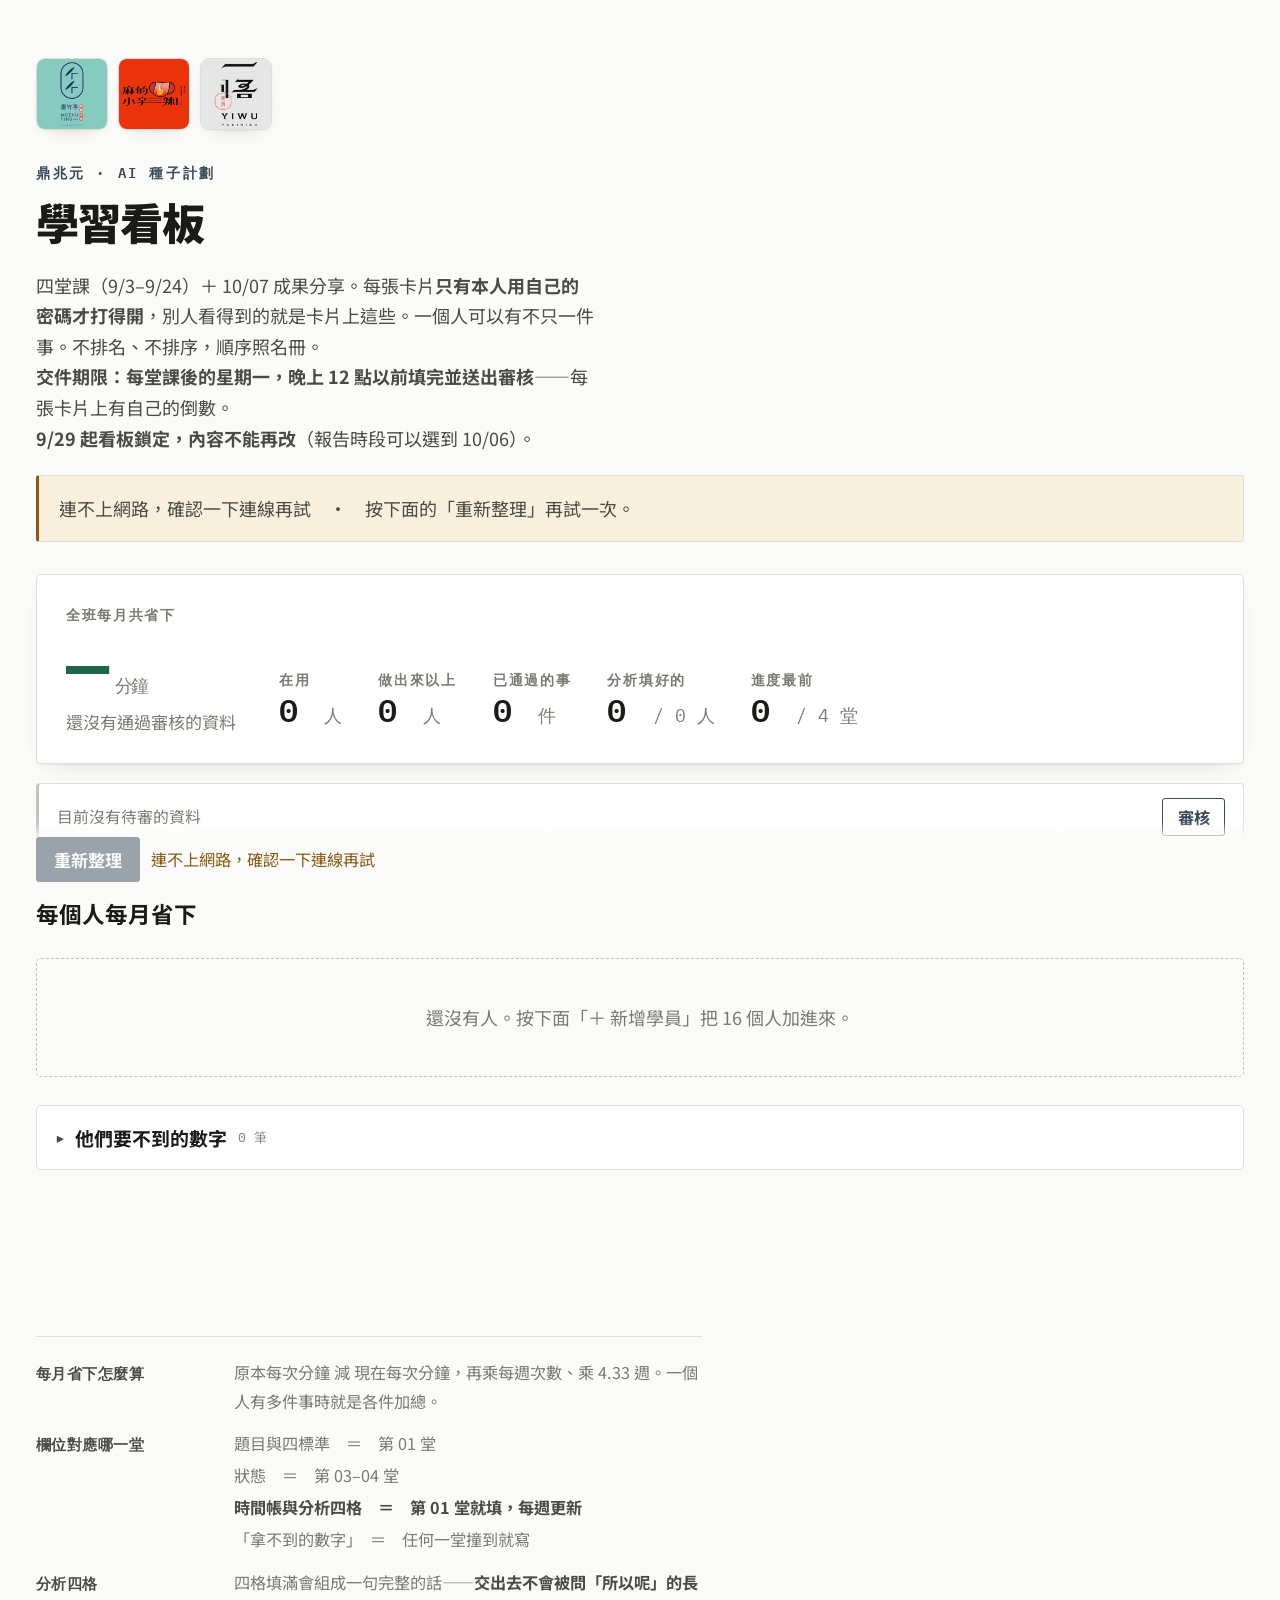
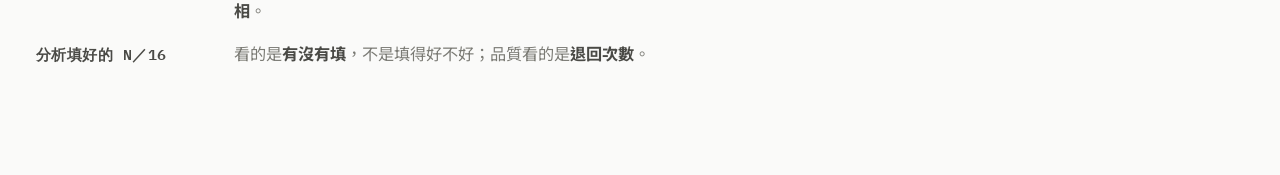
<file: index.html>
<!doctype html>
<html lang="zh-Hant">
<head>
<meta charset="utf-8">
<meta name="viewport" content="width=device-width,initial-scale=1">
<title>種子計劃｜學員看板</title>
<meta name="description" content="AI 種子計劃的學習看板：16 位學員的四堂進度、每個人每月省下多少分鐘。">
<meta name="robots" content="noindex">
<meta property="og:type" content="website">
<meta property="og:site_name" content="鼎兆元集團 · AI 種子計劃">
<meta property="og:title" content="種子計劃｜學員看板">
<meta property="og:description" content="16 位學員的四堂進度、每個人每月省下多少分鐘。填自己那一張要先登入。">
<meta property="og:image" content="https://eason0728.github.io/ai-seed/og-board.png?t=202609040154">
<meta property="og:image:width" content="1200">
<meta property="og:image:height" content="630">
<meta name="twitter:card" content="summary_large_image">
<meta name="theme-color" content="#12130F">
<link rel="icon" href="favicon.ico" sizes="32x32">
<link rel="icon" type="image/svg+xml" href="favicon.svg?v=202609290424">
<link rel="apple-touch-icon" href="apple-touch-icon.png">
<link rel="preconnect" href="https://fonts.googleapis.com">
<link rel="preconnect" href="https://fonts.gstatic.com" crossorigin>
<link rel="stylesheet" href="https://fonts.googleapis.com/css2?family=IBM+Plex+Mono:wght@400;500;600&family=Noto+Sans+TC:wght@400;500;700;900&display=swap">
<link rel="stylesheet" href="css/board.css?v=202609290424">
</head>
<body>
<div class="wrap" id="root"></div>
<div id="layer"></div>
<div id="modal"></div>
<script src="js/config.js?v=202609290424"></script>
<script src="js/board.js?v=202609290424"></script>
</body>
</html>
</file>
<file: css/board.css>
:root{
  --ground:#FAFAF9; --surface:#FFFFFF; --surface-2:#F1F1EF;
  --ink:#1A1A18; --ink-2:#4A4A46; --ink-3:#7B7B75;
  --line:#DEDEDA; --line-2:#C4C4BE;
  --accent:#3A4A5C; --accent-soft:#E7EBEF;
  --s0:#8A8A84; --s0-bg:#EFEFED;
  --s1:#8A5A12; --s1-bg:#F8EFDC;
  --s2:#1F6647; --s2-bg:#E1EFE8;
  --crit:#963226; --crit-bg:#F7E4E0;
  --shadow:0 1px 2px rgba(26,26,24,.05), 0 8px 22px -16px rgba(26,26,24,.3);
  --shadow-lg:0 20px 60px -20px rgba(26,26,24,.4);
}
@media (prefers-color-scheme: dark){
  :root:not([data-theme="light"]){
    --ground:#12130F; --surface:#1A1B17; --surface-2:#22241F;
    --ink:#EDEDE8; --ink-2:#BCBCB4; --ink-3:#8B8B83;
    --line:#2C2E28; --line-2:#3C3F37;
    --accent:#9FB3C8; --accent-soft:#1D2530;
    --s0:#8B8B83; --s0-bg:#232320;
    --s1:#D6A44E; --s1-bg:#2C2415;
    --s2:#6FBE96; --s2-bg:#15291F;
    --crit:#E08A7D; --crit-bg:#2E1C19;
    --shadow:0 1px 2px rgba(0,0,0,.45), 0 8px 22px -16px rgba(0,0,0,.8);
    --shadow-lg:0 20px 60px -20px rgba(0,0,0,.9);
  }
}
:root[data-theme="dark"]{
  --ground:#12130F; --surface:#1A1B17; --surface-2:#22241F;
  --ink:#EDEDE8; --ink-2:#BCBCB4; --ink-3:#8B8B83;
  --line:#2C2E28; --line-2:#3C3F37;
  --accent:#9FB3C8; --accent-soft:#1D2530;
  --s0:#8B8B83; --s0-bg:#232320;
  --s1:#D6A44E; --s1-bg:#2C2415;
  --s2:#6FBE96; --s2-bg:#15291F;
  --crit:#E08A7D; --crit-bg:#2E1C19;
  --shadow:0 1px 2px rgba(0,0,0,.45), 0 8px 22px -16px rgba(0,0,0,.8);
  --shadow-lg:0 20px 60px -20px rgba(0,0,0,.9);
}

*{box-sizing:border-box}
/* 看板要一目瞭然：把 rem 的基準從 16 拉到 18，全站等比放大 */
/* 用百分比不用固定 px——把使用者自己設的瀏覽器字級一起放大，而不是蓋掉 */
html{font-size:112.5%}
@media (max-width:22rem){ html{font-size:106%} }
body{margin:0; background:var(--ground); color:var(--ink);
  font-family:"Noto Sans TC","PingFang TC","Microsoft JhengHei",system-ui,sans-serif;
  font-size:1rem; line-height:1.7; -webkit-font-smoothing:antialiased}
.wrap{max-width:80rem; margin:0 auto; padding:0 clamp(.9rem,3vw,2rem) 6rem}
h1{margin:0; font-size:clamp(1.7rem,4vw,2.4rem); font-weight:900; letter-spacing:-.02em}
h2{margin:0; font-size:1.25rem; font-weight:700}
p{margin:0}

/* 頁內對話框——artifact 沙箱沒有 allow-modals，confirm/prompt/alert 全部失效 */
.mback{position:fixed; inset:0; z-index:200; background:rgba(0,0,0,.5);
  display:flex; align-items:center; justify-content:center; padding:1.2rem}
.mbox{background:var(--surface); border:1px solid var(--line-2); border-radius:6px;
  box-shadow:var(--shadow-lg); width:min(26rem,100%); padding:1.2rem 1.3rem;
  display:flex; flex-direction:column; gap:.7rem}
.mbox h3{margin:0; font-size:1.2rem; font-weight:700; line-height:1.5}
.mbox p{margin:0; font-size:1rem; color:var(--ink-2); line-height:1.7}
.mbox input{width:100%; font:inherit; font-size:1.05rem; padding:.5rem .6rem;
  border:1px solid var(--line-2); border-radius:4px; background:var(--ground); color:var(--ink)}
.mbox .merr{font-size:.94rem; color:var(--crit); min-height:1.1em; line-height:1.5}
.mbox .merr.wait{color:var(--ink-3)}
.mbox .mrow button[disabled]{opacity:.6; cursor:default}
.mbox input[disabled]{opacity:.6}
.mbox .mrow{display:flex; gap:.5rem; justify-content:flex-end; margin-top:.2rem}
.mbox .mrow button{font:inherit; font-size:1rem; font-weight:500; cursor:pointer;
  border-radius:4px; padding:.5rem 1.05rem; border:1px solid var(--line-2);
  background:var(--surface-2); color:var(--ink)}
.mbox .mrow button.pri{background:var(--accent); border-color:var(--accent); color:var(--ground)}
.mbox .mrow button.danger{background:var(--crit); border-color:var(--crit); color:#fff}

.brands{display:flex; gap:.55rem; margin-bottom:1.4rem; flex-wrap:wrap}
.brands img{width:4rem; height:4rem; border-radius:9px; display:block;
  border:1px solid var(--line); box-shadow:var(--shadow)}
@media (max-width:26rem){ .brands img{width:3.4rem; height:3.4rem} }
header{padding:clamp(2rem,5vw,3.2rem) 0 0}
.kick{font-family:"IBM Plex Mono",monospace; font-size:.8rem; letter-spacing:.18em;
  text-transform:uppercase; color:var(--accent); font-weight:600}
.sub{margin-top:.6rem; color:var(--ink-2); font-size:1rem; max-width:56ch}

.total{margin-top:1.8rem; background:var(--surface); border:1px solid var(--line);
  border-radius:5px; padding:1.5rem 1.6rem; box-shadow:var(--shadow);
  display:flex; align-items:flex-end; gap:2.4rem; flex-wrap:wrap}
.total .main{display:flex; flex-direction:column}
.total .lb{font-family:"IBM Plex Mono",monospace; font-size:.8rem; letter-spacing:.12em;
  text-transform:uppercase; color:var(--ink-3); font-weight:600}
.total .big{font-family:"IBM Plex Mono",monospace; font-weight:600;
  font-size:clamp(2.6rem,7vw,4rem); line-height:1.05; letter-spacing:-.02em;
  font-variant-numeric:tabular-nums; color:var(--s2)}
.total .unit{font-size:1rem; color:var(--ink-3); font-weight:400; margin-left:.4rem}
.total .hrs{margin-top:.25rem; font-size:.95rem; color:var(--ink-3)}
.total .side{display:flex; gap:2rem; flex-wrap:wrap; padding-bottom:.3rem}
.total .side div{display:flex; flex-direction:column}
.total .side .v{font-family:"IBM Plex Mono",monospace; font-size:1.8rem; font-weight:600;
  font-variant-numeric:tabular-nums; line-height:1.2}

.sechd{margin-top:2.4rem; display:flex; align-items:baseline; justify-content:space-between;
  gap:1rem; flex-wrap:wrap}
.hint{font-size:.92rem; color:var(--ink-3)}
.people{margin-top:1rem; display:grid; gap:.85rem;
  grid-template-columns:repeat(auto-fill,minmax(15rem,1fr))}
.pcard{background:var(--surface); border:1px solid var(--line); border-radius:5px;
  padding:1rem 1.1rem 1.1rem; text-align:left; cursor:pointer; font-family:inherit;
  display:flex; flex-direction:column; gap:.55rem; box-shadow:var(--shadow);
  transition:border-color .12s, transform .12s}
.pcard:hover{border-color:var(--accent); transform:translateY(-1px)}
.pcard:active{transform:none}
.ptop{display:flex; align-items:center; gap:.5rem}
.pname{font-weight:700; font-size:1.15rem; color:var(--ink); flex:1;
  white-space:nowrap; overflow:hidden; text-overflow:ellipsis}
.pmain{display:flex; align-items:baseline; gap:.35rem; margin-top:.15rem}
.pmain .v{font-family:"IBM Plex Mono",monospace; font-weight:600; font-size:2.4rem;
  line-height:1.05; font-variant-numeric:tabular-nums; letter-spacing:-.02em; color:var(--s2)}
.pmain .v.none{color:var(--ink-3); font-size:1.9rem}
.pmain .u{font-size:.9rem; color:var(--ink-3)}
.ptopic{font-size:.95rem; color:var(--ink-2); min-height:1.6rem;
  display:-webkit-box; -webkit-line-clamp:1; -webkit-box-orient:vertical; overflow:hidden}
.ptopic.empty{color:var(--ink-3); font-style:italic}
.pcount{font-family:"IBM Plex Mono",monospace; font-size:.8rem; color:var(--ink-3)}
.pbars{display:flex; gap:3px; margin-top:.1rem}
.pbars i{flex:1; height:6px; border-radius:1px; background:var(--line-2); display:block}
.pbars i.on{background:var(--accent)}
.duechip{display:inline-flex; align-items:center; margin-top:.35rem; align-self:flex-start;
  font-family:"IBM Plex Mono",monospace; font-size:.78rem; font-weight:600;
  padding:.18rem .5rem; border-radius:3px; font-variant-numeric:tabular-nums;
  background:var(--accent-soft); color:var(--accent)}
.duechip.warn{background:var(--s1-bg); color:var(--s1)}
.duechip.late{background:var(--crit-bg); color:var(--crit)}
.duechip.pend,.duechip.ok{background:var(--s2-bg); color:var(--s2)}

.pill{display:inline-flex; align-items:center; font-family:"IBM Plex Mono",monospace;
  font-size:.76rem; font-weight:600; padding:.1rem .42rem; border-radius:2px; white-space:nowrap}
.st0{background:var(--s0-bg); color:var(--s0)}
.st1{background:var(--s1-bg); color:var(--s1)}
.st2{background:var(--s2-bg); color:var(--s2)}

.empty{margin-top:1.4rem; border:1px dashed var(--line-2); border-radius:5px;
  padding:2.4rem 1.4rem; text-align:center; color:var(--ink-3)}

/* ── 第二層 ── */
.back{position:fixed; inset:0; background:rgba(20,20,18,.55); z-index:40;
  display:flex; align-items:flex-start; justify-content:center; padding:1.2rem; overflow-y:auto;
  backdrop-filter:blur(2px)}
.sheet{background:var(--ground); border:1px solid var(--line); border-radius:6px;
  width:100%; max-width:40rem; box-shadow:var(--shadow-lg); margin:auto 0;
  display:flex; flex-direction:column}
.shd{display:flex; align-items:center; gap:.7rem; padding:1rem 1.2rem;
  border-bottom:1px solid var(--line); position:sticky; top:0; z-index:2;
  background:var(--ground); border-radius:6px 6px 0 0}
.shd input.nm{flex:1; font-weight:700; font-size:1.2rem}
.x{background:none; border:1px solid var(--line); color:var(--ink-2); cursor:pointer;
  border-radius:3px; width:2rem; height:2rem; font-size:1rem; line-height:1; flex:none}
.x:hover{border-color:var(--accent); color:var(--accent)}
.sbody{padding:1.1rem 1.2rem; display:flex; flex-direction:column; gap:1.1rem}

.pertop{background:var(--surface); border:1px solid var(--line); border-radius:5px;
  padding:.85rem 1rem; display:flex; flex-direction:column; gap:.6rem}
.pertop .lb{font-family:"IBM Plex Mono",monospace; font-size:.8rem; letter-spacing:.1em;
  text-transform:uppercase; color:var(--ink-3); font-weight:600}
.sumline{display:flex; align-items:baseline; gap:.4rem}
.sumline .v{font-family:"IBM Plex Mono",monospace; font-weight:600; font-size:1.9rem;
  font-variant-numeric:tabular-nums; color:var(--s2)}
.sumline .v.none{color:var(--ink-3); font-size:1.45rem}
.sumline .u{font-size:.92rem; color:var(--ink-3)}
.sumline .v.pend{color:var(--s1)}
.lnk{font:inherit; font-size:inherit; color:var(--accent); background:none; border:none;
  padding:0; cursor:pointer; text-decoration:underline; text-underline-offset:2px}
.lnk:hover{opacity:.75}
.subnote{display:block; font-size:.9rem; color:var(--ink-3); line-height:1.6; margin-top:.3rem}
.subnote strong{color:var(--s1)}

/* 一件事 */
.item{background:var(--surface); border:1px solid var(--line); border-radius:5px;
  display:flex; flex-direction:column; overflow:hidden}
.ihd{display:flex; align-items:center; gap:.6rem; padding:.6rem .9rem;
  background:var(--surface-2); border-bottom:1px solid var(--line)}
.ihd .n{font-family:"IBM Plex Mono",monospace; font-size:.8rem; letter-spacing:.1em;
  text-transform:uppercase; color:var(--ink-3); font-weight:600; flex:1}
.ibody{padding:.9rem; display:flex; flex-direction:column; gap:.85rem}
.idel{background:none; border:none; color:var(--ink-3); cursor:pointer; font-size:.82rem;
  font-family:"IBM Plex Mono",monospace; padding:.2rem .35rem; border-radius:2px}
.idel:hover{color:var(--s1); background:var(--ground)}

.calc{border:1px solid var(--line); border-radius:4px; overflow:hidden; background:var(--ground)}
.calc .cr{display:grid; grid-template-columns:3.4rem 1fr auto; gap:.6rem; align-items:center;
  padding:.6rem .85rem; border-bottom:1px solid var(--line); font-size:.95rem}
.calc .cr:last-child{border-bottom:none}
.calc .cl{color:var(--ink-3); font-family:"IBM Plex Mono",monospace; font-size:.85rem}
.calc .ce{color:var(--ink-2); font-family:"IBM Plex Mono",monospace; font-size:.88rem;
  font-variant-numeric:tabular-nums}
.calc .cv{font-family:"IBM Plex Mono",monospace; font-weight:600; font-variant-numeric:tabular-nums;
  white-space:nowrap; font-size:1rem}
.calc .res{background:var(--s2-bg)}
.calc .res .cl,.calc .res .ce{color:var(--s2); opacity:.85}
.calc .res .cv{color:var(--s2); font-size:1.3rem}
.calc .miss{color:var(--ink-3); font-size:.93rem; padding:.7rem .8rem; line-height:1.6}
.calc .note{padding:.45rem .8rem; border-top:1px solid var(--line); color:var(--ink-3);
  font-size:.82rem; background:var(--surface-2)}

/* 四標準：四個勾選，各帶一句白話判準 */
.crit{display:flex; flex-direction:column; gap:.3rem}
.critline{display:flex; gap:.5rem; align-items:flex-start; cursor:pointer;
  padding:.32rem .45rem; border-radius:3px; line-height:1.5}
.critline:hover{background:var(--ground)}
.critline input{flex:none; margin:.32rem 0 0; width:1rem; height:1rem; accent-color:var(--accent); cursor:pointer}
.critline b{font-weight:700; font-size:.95rem; color:var(--ink); white-space:nowrap}
.critline span{font-size:.93rem; color:var(--ink-3)}
.critsum{margin-top:.15rem; font-family:"IBM Plex Mono",monospace; font-size:.86rem;
  color:var(--ink-3); padding-left:.45rem}
.critsum.full{color:var(--s2); font-weight:600}
.critsum.warn{color:var(--s1)}
.noblk{display:flex; gap:.5rem; align-items:center; cursor:pointer; font-size:.94rem;
  color:var(--ink-3); padding:.2rem .45rem; border-radius:3px}
.noblk:hover{background:var(--ground)}
.noblk input{flex:none; margin:0; width:1rem; height:1rem; accent-color:var(--accent); cursor:pointer}
textarea.off{display:none}

/* 缺數字彙整 */
.needs{margin-top:1.6rem; background:var(--surface); border:1px solid var(--line);
  border-radius:5px; overflow:hidden}
.needs > summary{cursor:pointer; padding:.85rem 1.1rem; font-weight:700; font-size:1.05rem;
  display:flex; align-items:center; gap:.6rem; list-style:none; user-select:none}
.needs > summary::-webkit-details-marker{display:none}
.needs > summary::before{content:"▸"; color:var(--accent); font-size:.8rem; transition:transform .12s}
.needs[open] > summary::before{transform:rotate(90deg)}
.needs > summary:hover{background:var(--surface-2)}
.needs .cnt{font-family:"IBM Plex Mono",monospace; font-size:.72rem; color:var(--ink-3); font-weight:400}
.needs .body{border-top:1px solid var(--line); padding:.9rem 1.1rem 1.1rem}
.needs .why{font-size:.92rem; color:var(--ink-3); line-height:1.65; margin-bottom:.8rem}
.nlist{display:flex; flex-direction:column; gap:1px; background:var(--line);
  border:1px solid var(--line); border-radius:4px; overflow:hidden}
.nrow{background:var(--surface); padding:.65rem .85rem; display:grid;
  grid-template-columns:7rem 1fr; gap:.8rem; align-items:baseline; font-size:.98rem}
.nrow .who{font-weight:700; color:var(--ink); font-size:.95rem;
  white-space:nowrap; overflow:hidden; text-overflow:ellipsis}
.nrow .who small{display:block; font-weight:400; color:var(--ink-3); font-size:.82rem}
.nrow .what{color:var(--ink-2); line-height:1.6}
@media(max-width:32rem){.nrow{grid-template-columns:1fr; gap:.2rem}}
.needs .none{color:var(--ink-3); font-size:.9rem; padding:.4rem 0}

/* 分析四格 */
.ana{display:flex; flex-direction:column; gap:.4rem}
.anarow{display:grid; grid-template-columns:5.2rem 1fr; gap:.5rem; align-items:center}
.anarow > span{font-size:.87rem; color:var(--ink-3); font-family:"IBM Plex Mono",monospace}
@media(max-width:30rem){.anarow{grid-template-columns:1fr; gap:.15rem}}
.anaout{margin-top:.5rem; background:var(--s2-bg); border:1px solid var(--line);
  border-left:3px solid var(--s2); border-radius:4px; padding:.6rem .8rem;
  font-size:1rem; line-height:1.75; color:var(--ink-2)}
.anaout b{color:var(--s2)}
.anaout.demo{position:relative; background:var(--surface-2); border-left-color:var(--line-2);
  color:var(--ink-3); margin-top:.35rem}
.anaout.demo b{color:var(--ink-2)}
.anaout.demo .dtag{position:absolute; top:-.55rem; right:.6rem; font-family:"IBM Plex Mono",monospace;
  font-size:.68rem; font-weight:600; color:var(--ink-3); background:var(--surface);
  border:1px solid var(--line-2); border-radius:2px; padding:.02rem .35rem}
.anatip{margin:0 0 .15rem; color:var(--ink-3); font-size:.88rem; line-height:1.6}
.anatip strong{color:var(--ink-2)}
.anamiss{margin-top:.5rem; color:var(--ink-3); font-size:.92rem; line-height:1.6}
.anaflag{font-family:"IBM Plex Mono",monospace; font-size:.78rem; padding:.05rem .35rem;
  border-radius:2px; background:var(--s2-bg); color:var(--s2); font-weight:600}
.rejn{font-family:"IBM Plex Mono",monospace; font-size:.76rem; color:var(--s1);
  background:var(--s1-bg); padding:.05rem .35rem; border-radius:2px; font-weight:600}
.lsn{font-family:"IBM Plex Mono",monospace; font-size:.76rem; color:var(--ink-3);
  background:var(--surface-2); border:1px solid var(--line-2);
  padding:.03rem .35rem; border-radius:2px; font-weight:600; white-space:nowrap}

/* 審核 */
.rv{display:inline-flex; align-items:center; gap:.25rem; font-family:"IBM Plex Mono",monospace;
  font-size:.76rem; font-weight:600; padding:.1rem .42rem; border-radius:2px; white-space:nowrap}
.rv-draft{background:var(--s0-bg); color:var(--s0)}
.rv-pending{background:var(--accent-soft); color:var(--accent)}
.rv-approved{background:var(--s2-bg); color:var(--s2)}
.rv-rejected{background:var(--crit-bg,#F7E4E0); color:var(--crit,#963226)}
.item.locked .ibody{opacity:.72}
.rejbox{background:var(--crit-bg,#F7E4E0); border:1px solid var(--line);
  border-left:3px solid var(--crit,#963226); border-radius:4px; padding:.6rem .8rem;
  font-size:.95rem; color:var(--ink-2); line-height:1.6}
.rejbox b{color:var(--crit,#963226); font-family:"IBM Plex Mono",monospace;
  font-size:.78rem; letter-spacing:.1em; text-transform:uppercase; display:block; margin-bottom:.25rem}
.ifoot{display:flex; gap:.5rem; align-items:center; flex-wrap:wrap;
  padding:.7rem .9rem; border-top:1px solid var(--line); background:var(--surface-2)}
.ifoot .msg{font-size:.88rem; color:var(--ink-3)}
button.mini{font-family:inherit; font-size:.9rem; font-weight:700; cursor:pointer;
  border-radius:3px; padding:.35rem .8rem; border:1px solid var(--accent);
  background:var(--accent); color:var(--ground)}
button.mini.ghost{background:var(--surface); color:var(--accent)}
button.mini.no{border-color:var(--crit,#963226); background:var(--surface); color:var(--crit,#963226)}
button.mini[disabled]{opacity:.5; cursor:default}
.pend{margin-top:1.1rem; background:var(--accent-soft); border:1px solid var(--line);
  border-left:3px solid var(--accent); border-radius:4px; padding:.75rem 1rem;
  display:flex; align-items:center; gap:.8rem; flex-wrap:wrap; font-size:1rem}
.pend b{font-family:"IBM Plex Mono",monospace; font-size:1.3rem; color:var(--accent)}
.rvbtn{margin-left:auto}
.pflag{font-family:"IBM Plex Mono",monospace; font-size:.78rem; padding:.05rem .35rem;
  border-radius:2px; background:var(--accent-soft); color:var(--accent); font-weight:600}
.pflag.rej{background:var(--crit-bg,#F7E4E0); color:var(--crit,#963226)}

.fld{display:grid; grid-template-columns:5.8rem 1fr; gap:.6rem; align-items:center}
.fld > label{font-size:.86rem; color:var(--ink-3); font-family:"IBM Plex Mono",monospace; align-self:start; padding-top:.35rem}
.fld.mid > label{align-self:center; padding-top:0}
@media(max-width:32rem){.fld{grid-template-columns:1fr; gap:.2rem}}

input[type=text], input[type=number], input[type=date], select, textarea{
  width:100%; font-family:inherit; font-size:1rem; color:var(--ink);
  background:var(--ground); border:1px solid var(--line); border-radius:3px;
  padding:.4rem .6rem; line-height:1.5}
.sheet input, .sheet select, .sheet textarea{background:var(--ground)}
.item input, .item select, .item textarea{background:var(--surface-2)}
input:focus, select:focus, textarea:focus{outline:2px solid var(--accent); outline-offset:1px; border-color:var(--accent)}
input[type=number]{font-family:"IBM Plex Mono",monospace; font-variant-numeric:tabular-nums}
textarea{resize:vertical; min-height:2.6rem}
textarea.blk{min-height:8.2rem}   /* 卡點的示範提示有三行，欄位要夠高才看得到 */
.mins{display:flex; align-items:center; gap:.4rem; flex-wrap:wrap; font-size:.95rem; color:var(--ink-3)}
.mins input{width:4.4rem}

.sess{display:flex; gap:.3rem; flex-wrap:wrap}
.sess button{width:2.3rem; height:2.3rem; border-radius:3px; border:1px solid var(--line);
  background:var(--ground); color:var(--ink-3); cursor:pointer;
  font-family:"IBM Plex Mono",monospace; font-size:.82rem; font-weight:600}
.sess button.on{background:var(--accent); border-color:var(--accent); color:var(--ground)}
.sess button:hover{border-color:var(--accent)}

.additem{background:var(--surface); border:1px dashed var(--line-2); color:var(--accent);
  border-radius:5px; padding:.7rem; cursor:pointer; font-family:inherit;
  font-size:.96rem; font-weight:700}
.additem:hover{border-color:var(--accent); background:var(--accent-soft)}
.additem[disabled]{opacity:.5; cursor:default}

.sfoot{display:flex; gap:.6rem; align-items:center; flex-wrap:wrap;
  padding:.9rem 1.2rem; border-top:1px solid var(--line); position:sticky; bottom:0;
  background:var(--ground); border-radius:0 0 6px 6px}
.del{background:none; border:none; color:var(--ink-3); cursor:pointer; font-size:.88rem;
  font-family:"IBM Plex Mono",monospace; padding:.3rem .4rem; border-radius:2px; margin-left:auto}
.del:hover{color:var(--s1); background:var(--surface-2)}

.bar{position:sticky; bottom:0; z-index:10; margin-top:2.2rem; padding:.9rem 0 1rem;
  background:linear-gradient(to top, var(--ground) 74%, transparent);
  display:flex; gap:.6rem; align-items:center; flex-wrap:wrap}
button.act{font-family:inherit; font-size:.95rem; font-weight:700; cursor:pointer;
  border-radius:3px; padding:.5rem .95rem; border:1px solid var(--accent);
  background:var(--accent); color:var(--ground)}
button.act.ghost{background:var(--surface); color:var(--accent)}
button.act[disabled]{opacity:.5; cursor:default}
.note{font-size:.9rem; color:var(--ink-3)}
.note.warn{color:var(--s1)}
.note.ok{color:var(--s2)}

.ro{margin-top:1.2rem; background:var(--s1-bg); border:1px solid var(--line);
  border-left:3px solid var(--s1); border-radius:3px; padding:.9rem 1.1rem; font-size:1rem; color:var(--ink-2); line-height:1.8}
.foot{margin-top:2.6rem; padding-top:1.2rem; border-top:1px solid var(--line);
  color:var(--ink-3); font-size:.9rem; max-width:74ch;
  display:flex; flex-direction:column; gap:.8rem}
.foot .fi{display:grid; grid-template-columns:10rem 1fr; gap:1rem; align-items:baseline}
.foot .fi b{font-family:"IBM Plex Mono",monospace; font-size:.82rem; font-weight:600;
  color:var(--ink-2); letter-spacing:.03em}
.foot .fi span{line-height:1.75}
.foot .fi .rows{display:flex; flex-direction:column; gap:.2rem}
.foot .fi .rows i{font-style:normal; display:block}
.foot strong{color:var(--ink-2)}
@media(max-width:36rem){.foot .fi{grid-template-columns:1fr; gap:.15rem}}
.hintline{font-size:.85rem; color:var(--ink-3); margin-top:.4rem; line-height:1.7}
.hintline em{font-style:normal; color:var(--ink-2); background:var(--surface-2);
  padding:.05rem .35rem; border-radius:3px; white-space:nowrap}
.hintline.off{display:none}
:focus-visible{outline:2px solid var(--accent); outline-offset:2px}
@media (prefers-reduced-motion: reduce){.pcard{transition:none}}

/* 登入用的名字下拉 */
/* ── 手機：細項表改成全螢幕面板，表頭表底固定、中間捲動 ──
   原本 .shd/.sfoot 是 sticky，手機上表幾乎滿版，內容會從上下穿出來被切一半 */
@media (max-width:32rem){
  .back{padding:0; align-items:stretch; justify-content:stretch; overflow:hidden}
  .sheet{max-width:none; width:100%; margin:0; border:none; border-radius:0;
    height:100vh; height:100dvh; display:flex; flex-direction:column}
  .shd{position:static; flex:0 0 auto; border-radius:0; padding:.8rem .9rem}
  .sbody{flex:1 1 auto; min-height:0; overflow-y:auto; -webkit-overflow-scrolling:touch;
    padding:.9rem .9rem 1.4rem}
  /* column flex 一旦限高，子元素會被壓扁而不是讓容器捲動——必須關掉收縮 */
  .sbody > *{flex:0 0 auto}
  .sfoot{position:static; flex:0 0 auto; border-radius:0; padding:.75rem .9rem}
  .sfoot .note{flex-basis:100%}
  /* 「每次 ○ 分 × 每週 ○ 次」不要被拆行 */
  .mins{gap:.3rem; font-size:.9rem}
  .mins input{width:3.4rem}
  .item .ibody{padding:.8rem}
  .pertop{padding:.8rem}
}
.mysel{width:100%; margin-top:.5rem; font:inherit; font-size:.95rem;
  padding:.5rem .6rem; border:1px solid var(--line-2); border-radius:4px;
  background:var(--ground); color:var(--ink)}

/* ── 10/07 報告時段：一列半小時（6 格），手機一列 3 格 ── */
.slotbox{margin-top:1rem; background:var(--surface); border:1px solid var(--line); border-radius:5px;
  padding:1rem 1.1rem 1.1rem; box-shadow:var(--shadow)}
.slotbox .lede{font-size:.95rem; color:var(--ink-2); line-height:1.7}
.slotbox .lede.sub2{margin-top:.25rem; color:var(--ink-3); font-size:.9rem}
.slotme{margin-top:.6rem; font-size:.95rem; color:var(--ink-2)}
.slotme b{color:var(--accent)}
.slots{margin-top:.9rem; display:grid; gap:.5rem; grid-template-columns:repeat(6,minmax(0,1fr))}
@media (max-width:40rem){ .slots{grid-template-columns:repeat(3,minmax(0,1fr))} }
.slot{font-family:inherit; cursor:pointer; text-align:left; border-radius:4px; min-width:0;
  padding:.45rem .6rem .5rem; display:flex; flex-direction:column; gap:.05rem;
  border:1px solid var(--line); background:var(--surface-2); color:var(--ink);
  transition:border-color .12s}
.slot b{font-family:"IBM Plex Mono",monospace; font-weight:600; font-size:1rem;
  font-variant-numeric:tabular-nums; line-height:1.4}
.slot span{font-size:.88rem; color:var(--ink-2); line-height:1.4;
  white-space:nowrap; overflow:hidden; text-overflow:ellipsis}
.slot.open{background:var(--surface); border-style:dashed; border-color:var(--line-2)}
.slot.open span{color:var(--s2); font-weight:500}
.slot.open:hover{border-color:var(--accent); border-style:solid}
.slot.mine{background:var(--accent-soft); border-color:var(--accent)}
.slot.mine span{color:var(--accent); font-weight:700}
.slot.lockd{cursor:default}
.slot.open.lockd span{color:var(--ink-3); font-weight:400}
.slot.open.lockd:hover{border-color:var(--line-2); border-style:dashed}
.slotmiss{margin-top:.9rem; padding-top:.75rem; border-top:1px solid var(--line);
  font-size:.9rem; color:var(--ink-3); line-height:1.7}
.slotmiss b{color:var(--ink-2)}

/* 9/29 起看板鎖定：細項表最上面的說明 */
.lockbar{background:var(--s1-bg); border:1px solid var(--line); border-left:3px solid var(--s1);
  border-radius:3px; padding:.75rem 1rem; font-size:.95rem; color:var(--ink-2); line-height:1.7}
.lockbar b{color:var(--ink)}
/* 保留格（例：13:00 郭益誠）：已排定、不能點選 */
.slot.fixed{background:var(--s1-bg); border-color:var(--s1); cursor:default}
.slot.fixed span{color:var(--s1); font-weight:700}
</file>
